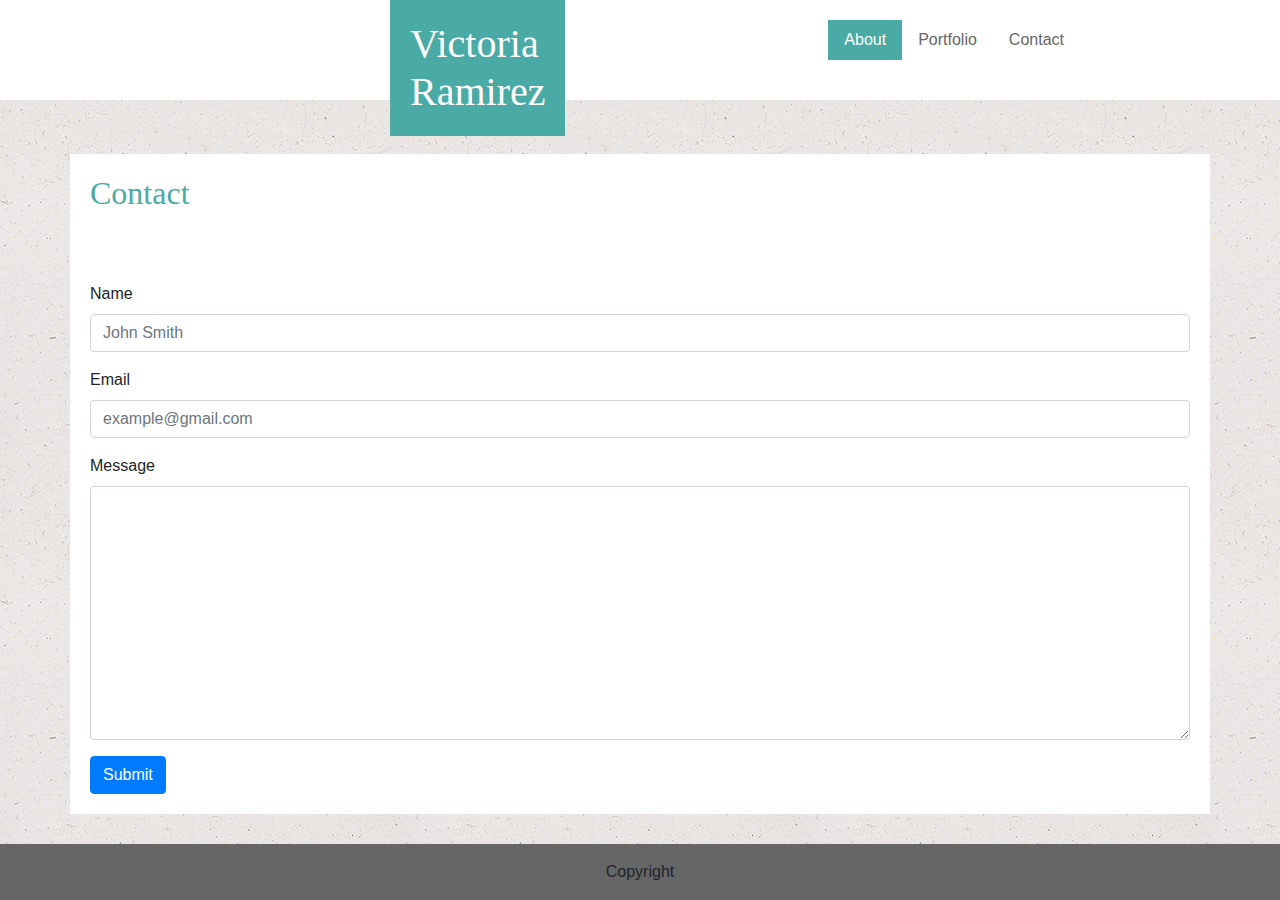
<file: contact.html>
<!DOCTYPE html>
<html lang="en">
  <head>
    <!-- Required meta tags -->
    <meta charset="utf-8">
    <meta name="viewport" content="width=device-width, initial-scale=1, shrink-to-fit=no">

    <link rel="stylesheet" href="https://maxcdn.bootstrapcdn.com/bootstrap/4.0.0/css/bootstrap.min.css" integrity="sha384-Gn5384xqQ1aoWXA+058RXPxPg6fy4IWvTNh0E263XmFcJlSAwiGgFAW/dAiS6JXm" crossorigin="anonymous">
    <link rel="stylesheet" href="style.css">

    <title>Contact</title>
  </head>
  <body>

    <div class="navigation">
      <ul class="nav justify-content-end">
            <li class="nav-item">
                <a class="nav-link active" href="index.html">About</a>
            </li>
            <li class="nav-item">
                <a class="nav-link" href="portfolio.html">Portfolio</a>
            </li>
            <li class="nav-item">
                <a class="nav-link" href="contact.html">Contact</a>
            </li>
      </ul>
    </div>

    <div class="name"></div>
      <h1 class="name">Victoria Ramirez</h1>
    </div>

        <br>

      <div class="container" width="960px">

            <div class="row">
              <div class="col-lg-12">
                <h2>Contact</h2>
              </div>
            </div>

            <form>
                <div class="form-group">
                    <label for="exampleInputName">Name</label>
                    <input type="name" class="form-control" id="exampleInputName" aria-describedby="name" placeholder="John Smith">
                </div>
                
                <div class="form-group">
                    <label for="exampleInputEmail">Email</label>
                    <input type="email" class="form-control" id="exampleInputEmail" placeholder="example@gmail.com">
                </div>

                <div class="form-group">
                    <label for="exampleFormControlTextarea1">Message</label>
                    <textarea class="form-control" id="exampleFormControlTextarea1" rows="10"></textarea>
                </div>
                <button type="submit" class="btn btn-primary">Submit</button>
            </form>
        </div>

        <br><br>
    <footer>Copyright</footer>
      
      </body>
      </html>
      

    <!-- Optional JavaScript -->
    <!-- jQuery first, then Popper.js, then Bootstrap JS -->
    <script src="https://code.jquery.com/jquery-3.2.1.slim.min.js" integrity="sha384-KJ3o2DKtIkvYIK3UENzmM7KCkRr/rE9/Qpg6aAZGJwFDMVNA/GpGFF93hXpG5KkN" crossorigin="anonymous"></script>
    <script src="https://cdnjs.cloudflare.com/ajax/libs/popper.js/1.12.9/umd/popper.min.js" integrity="sha384-ApNbgh9B+Y1QKtv3Rn7W3mgPxhU9K/ScQsAP7hUibX39j7fakFPskvXusvfa0b4Q" crossorigin="anonymous"></script>
    <script src="https://maxcdn.bootstrapcdn.com/bootstrap/4.0.0/js/bootstrap.min.js" integrity="sha384-JZR6Spejh4U02d8jOt6vLEHfe/JQGiRRSQQxSfFWpi1MquVdAyjUar5+76PVCmYl" crossorigin="anonymous"></script>
  </body>
</html>
</file>
<file: style.css>
.container {
    background-color: #ffffff;
    padding: 20px;
    margin-top: 130px;
    position: relative;
    border-color: #dddddd;
}

.container2 { 
    width: 600px;
    margin-left: 390px;
    background-color: #ffffff;
    padding: 20px;
    margin-top: 130px;
}

.navigation {
    background-color: #ffffff;
    height: 100px;
    width: 100%;
    position: absolute;
    padding-right: 200px;
    padding-top: 20px;
    border-color: #cccccc;
    color: #777777;
    font-family: 'Arial', 'Helvetica Neue', Helvetica, sans-serif;
}

li a {
    display: block;
    color: #666;
    text-align: center;
    padding: 14px 16px;
    text-decoration: none;
}

li a:hover:not(.active) {
    background-color: #ddd;
}

li a.active {
    color: white;
    background-color: #4aaaa5;
}

h2 {
    color: #4aaaa5;
    height: 100px;
    font-family: 'Georgia', Times, Times New Roman, serif;
}

.name {
    background-color: #4aaaa5;
    position: absolute;
    color: #ffffff;
    margin-right: 1180px;
    margin-left: 390px;
    padding: 20px;
    padding-top: 20px;
    font-family: 'Georgia', Times, Times New Roman, serif;
}

img {
    padding: 15px;
}

p {
    color: #777777;
    font-family: 'Arial', 'Helvetica Neue', Helvetica, sans-serif;
}

btn btn primary {
    color: #4aaaa5;
}

body {
    background-image: url("ep_naturalwhite.png");
}

footer {
    position: absolute;
    right: 0;
    bottom: 0;
    left: 0;
    padding: 1rem;
    background-color: #666666;
    text-align: center;
}
</file>
